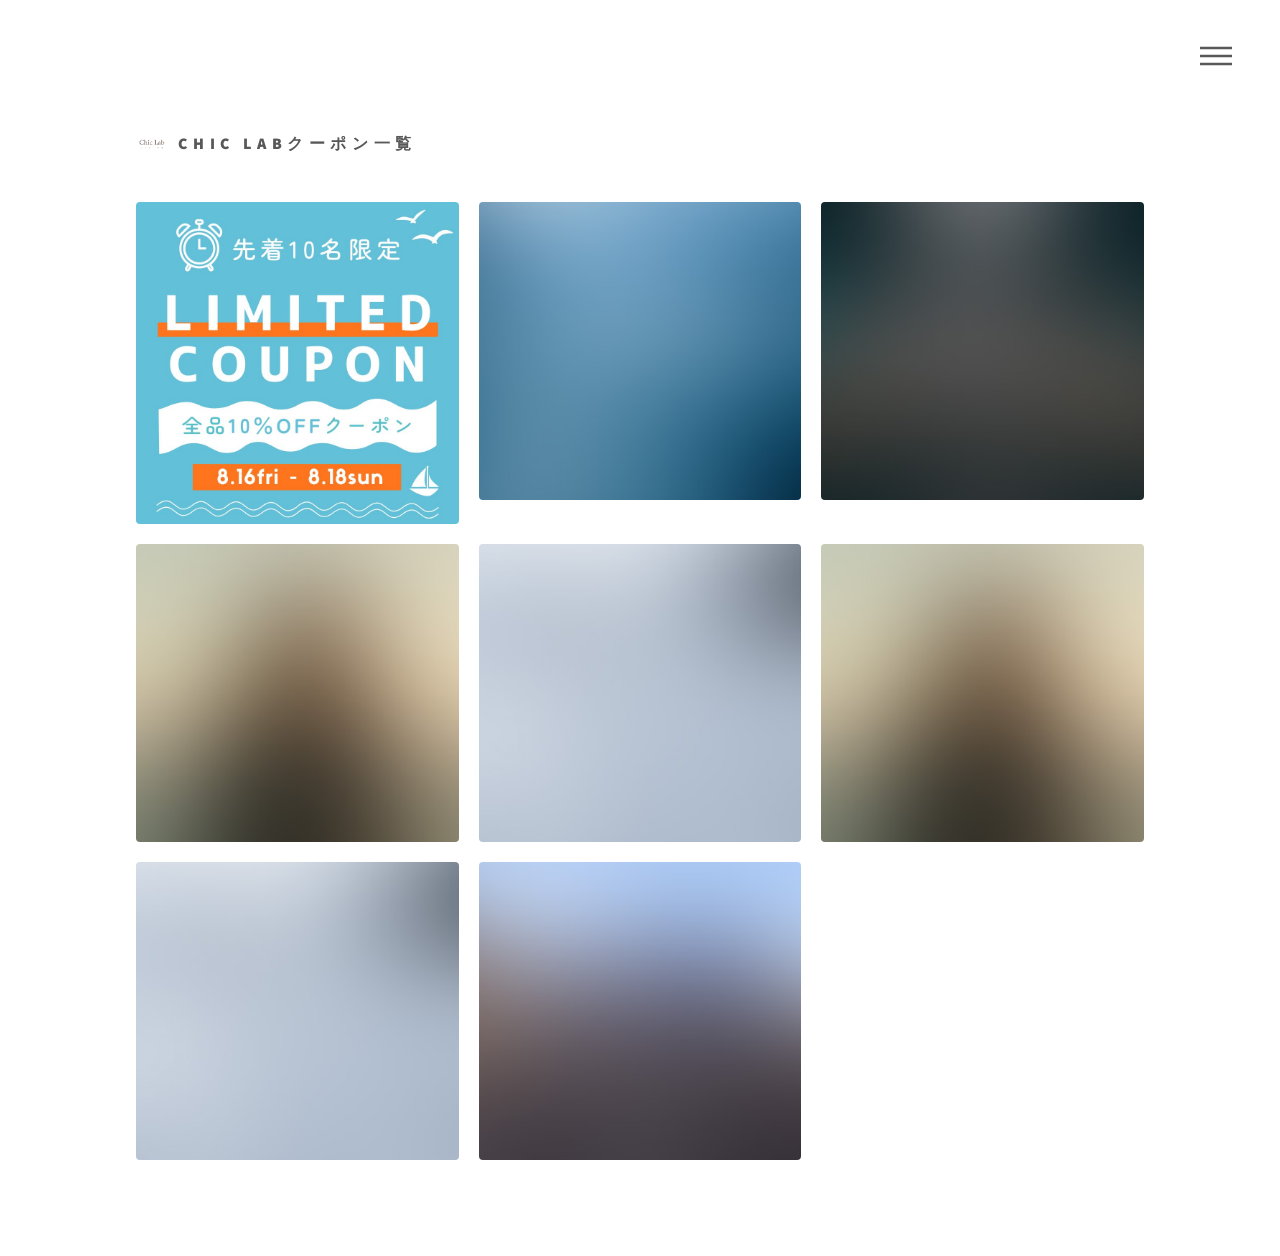
<file: index.html>
<html>
	<head>
		<title>Chic Lab Coupon</title>
		<meta charset="utf-8" />
		<meta name="viewport" content="width=device-width, initial-scale=1, user-scalable=no" />
		<link rel="stylesheet" href="assets/css/main.css" />
		<link rel="stylesheet" href="assets/css/footer.css" />
		<noscript><link rel="stylesheet" href="assets/css/noscript.css" /></noscript>
	</head>
	<body class="is-preload">
		<!-- Wrapper -->
			<div id="wrapper">

				<!-- Header -->
					<header id="header">
						<div class="inner">

							<!-- Logo -->
								<a href="index.html" class="logo">
									<span class="symbol"><img src="images/logo.svg" alt="" /></span><span class="title">Chic Labクーポン一覧</span>
								</a>

							<!-- Nav -->
								<nav>
									<ul>
										<li><a href="#menu">Menu</a></li>
									</ul>
								</nav>

						</div>
					</header>

				<!-- Menu -->
					<nav id="menu">
						<h2>Menu</h2>
						<ul>
							<li><a href="https://www.rakuten.co.jp/chiclab/">ホーム</a></li>
							<li><a href="https://www.rakuten.ne.jp/gold/chiclab/goldpage.html">特集ページ</a></li>
							<li><a href="https://www.rakuten.co.jp/chiclab/contents/solnode/">職人手作り本革パンプス</a></li>
							<li><a href="https://www.rakuten.co.jp/chiclab/contents/nailtips/">ネイルチップ特集</a></li>
							<li><a href="https://www.rakuten.co.jp/chiclab/contents/summer2024/">サマーアイテム特集</a></li>
						</ul>
					</nav>


				<!-- Main -->
<div id="main">
    <div class="inner">
        <section class="tiles">
            <!-- 第一排 -->
            <article class="style1">
                <span class="image">
                    <a href="https://test.com" target="_blank">
                        <img src="images/pic01.jpg" alt="" style="transform: scale(1.2);" />
                    </a>
                </span>
            </article>
            <article class="style1">
                <span class="image">
                    <a href="https://test.com" target="_blank">
                        <img src="images/pic02.jpg" alt="" style="transform: scale(1.2);" />
                    </a>
                </span>
            </article>
            <article class="style1">
                <span class="image">
                    <a href="https://test.com" target="_blank">
                        <img src="images/pic03.jpg" alt="" style="transform: scale(1.2);" />
                    </a>
                </span>
            </article>
            <!-- 第二排 -->
            <article class="style1">
                <span class="image">
                    <a href="https://test.com" target="_blank">
                        <img src="images/pic04.jpg" alt="" style="transform: scale(1.2);" />
                    </a>
                </span>
            </article>
            <article class="style1">
                <span class="image">
                    <a href="https://test.com" target="_blank">
                        <img src="images/pic05.jpg" alt="" style="transform: scale(1.2);" />
                    </a>
                </span>
            </article>
                       <!-- 第三排 -->
            <article class="style1">
                <span class="image">
                    <a href="https://test.com" target="_blank">
                        <img src="images/pic04.jpg" alt="" style="transform: scale(1.2);" />
                    </a>
                </span>
            </article>
            <article class="style1">
                <span class="image">
                    <a href="https://test.com" target="_blank">
                        <img src="images/pic05.jpg" alt="" style="transform: scale(1.2);" />
                    </a>
                </span>
            </article>
            <article class="style1">
                <span class="image">
                    <a href="https://test.com" target="_blank">
                        <img src="images/pic06.jpg" alt="" style="transform: scale(1.2);" />
                    </a>
                </span>
            </article>
        </section>
    </div>
</div>


		<!-- Scripts -->
			<script src="assets/js/jquery.min.js"></script>
			<script src="assets/js/browser.min.js"></script>
			<script src="assets/js/breakpoints.min.js"></script>
			<script src="assets/js/util.js"></script>
			<script src="assets/js/main.js"></script>
			
			

	</body>
</html>
</file>
<file: assets/css/footer.css>
.mob{
    display: none;
}
footer {
    background: #faf6f3;
    padding-top: 100px;
    min-width: 980px;
}

.shopping_guide {
    width: 100%;
    max-width: 1000px;
    margin: 0 auto 0px;


}

.shopping_guide h2.title_center::before {
    height: 0;
}

.shopping_guide .group {
    display: -webkit-flex;
    display: flex;
    -webkit-justify-content: space-between;
    justify-content: space-between;
    -webkit-flex-wrap: wrap;
    flex-wrap: wrap;

}

.shopping_guide .group .item {
    width: 30%;
    margin-right: 5%;
    margin-top: 45px;
}

.shopping_guide .group .item:nth-of-type(1),
.shopping_guide .group .item:nth-of-type(2),
.shopping_guide .group .item:nth-of-type(3) {
    margin-top: 0;
}

.shopping_guide .group .item:nth-of-type(3n+3) {
    margin-right: 0;
}

.shopping_guide .item .subtitle {
    background: #6e5c50;
    line-height: 40px;
    padding: 0 10px;
    font-size: 15px;
    color: #fff;
}

.shopping_guide .content {
    padding: 10px;
    font-size: 12px;
    line-height: 18px;
}

.shopping_guide .content p {
    margin-bottom: 4px;
}

.shopping_guide .content .tip {
    /* background: */
}

.shopping_guide .content a {
    display: inline-block;
    border: 1px solid #333;
    line-height: 30px;
    text-align: center;
    padding: 0 15px;
    /* margin-bottom: 6px; */
}

.shopping_guide .content .keynote {
    background: #6e5c50;
    color: #fff;
    border-radius: 4px;
    padding: 8px;
}

.shopping_guide .cards {
    display: flex;
    flex-wrap: wrap;
    margin-bottom: 10px;
}

.shopping_guide .cards img {
    width: 52px;
    margin-right: 8px;
}

.shopping_guide .cards img:last-of-type {
    margin-right: 0;
}

.shopping_guide ul {
    padding-left: 12px;
    margin-bottom: 10px;
}

.shopping_guide ul li {
    list-style: square;
}

footer .bottom,
.mob_footer .bottom {
    margin-top: 80px;
    background: #6e5c50;
    color: #fff;
    text-align: center;
    padding: 20px 0 10px;
    font-size: 12px;
}

footer .links a,
.mob_footer .links a {
    display: inline-block;
    margin: 0 10px 10px;
}

footer .links img,
.mob_footer .links img {
    height: 18px;
}

footer .content p.mail,
.mob_footer .content p.mail {
    background: url(https://www.rakuten.ne.jp/gold/chiclab/img/email.png) left center no-repeat;
    background-size: 18px;
    padding-left: 30px;
    margin-bottom: 8px;
}

footer .content p.mobile,
.mob_footer .content p.mobile {
    background: url(https://www.rakuten.ne.jp/gold/chiclab/img/phone.png) left center no-repeat;
    background-size: 18px;
    padding-left: 30px;
    margin-bottom: 8px;
}

footer .content p.time,
.mob_footer .content p.time {
    background: url(https://www.rakuten.ne.jp/gold/chiclab/img/clock.png) left center no-repeat;
    background-size: 18px;
    padding-left: 30px;
    margin-bottom: 8px;
}

footer .content p.tip,
.mob_footer .content p.time {
    background: url(https://www.rakuten.ne.jp/gold/chiclab/img/tip.png) left top no-repeat;
    background-size: 18px;
    padding-left: 30px;
}

table.calbase_rakuten {
    background-color: #FFFFFF;

    width: 100%;
    border-collapse: collapse;
    padding: 0px 0px 10px 0px;
}

table.calbase_rakuten * {
    font-size: 98%;
    color: #000000;
    border-collapse: collapse;
    padding: 0px;
    margin: 0px;
}

table.calbase_rakuten th {
    text-align: center;
}

th.caltitle_rakuten {


    font-size: 85%;





    padding: 10px 0px 0px 0px;
}

table.calframe_rakuten {
    border-collapse: collapse;
    margin: 0;
    table-layout: fixed;
    width: 100%;
}

table.calframe_rakuten th {
    text-align: center;
    padding: 0px 0px 3px 0px;
}

table.calframe_rakuten td {
    border: 1px solid #FFFFFF;
    background-color: #FFFFFF;
    width: 19px;
    height: 17px;
    text-align: center;
}

tr.weektitle_rakuten td {
    background-color: #EEEEEE;
}

td.event1day_rakuten {
    background-color: #FFC6C6 !important;
}

font.event1day_rakuten {
    color: #FFC6C6;
}

td.event2day_rakuten {
    background-color: #B5DAFF !important;
}

font.event2day_rakuten {
    color: #B5DAFF;
}

td.event3day_rakuten {
    background-color: #FEDE93 !important;
}

font.event3day_rakuten {
    color: #FEDE93;
}

table.event_rakuten {
    text-align: left;
    word-break: break-all;
    margin: 7px 10px 7px 10px;
    border-collapse: collapse;
    line-height: 120%;
    table-layout: fixed;
    width: 141px;
}

table.event_rakuten td {
    padding: 0px 0px 0px 0px;
}

table.text_rakuten {
    text-align: left;
    word-break: break-all;
    margin: 0px 10px 10px 10px;
    border-collapse: collapse;
    line-height: 120%;
    table-layout: fixed;
    width: 141px;
}


@media (max-width: 768px) {
    footer {
        padding-top: 50px;
        display: none;
    }

    .mob_footer {
        background: #faf6f3;
        padding-top: 60px;
        display: block;
    }

    .mob_footer .shopping_guide .group {
        display: block;
    }

    .mob_footer .shopping_guide .group .item {
        width: 100%;
        margin-bottom: 22px;
        margin-top: 0;
    }

    .mob_footer .bottom {
        margin-top: 0;
    }

    .mob_footer .other_links .inner {
        display: flex;
        flex-wrap: wrap;
        margin: 15px 0 20px;
    }

    .mob_footer .other_links a {
        width: 50%;
        padding-left: 30px;
        position: relative;
        z-index: 2;
        line-height: 24px;
        margin-bottom: 6px;
    }

    .mob_footer .other_links a::after {
        content: "";
        width: 24px;
        height: 24px;
        border-radius: 50%;
        position: absolute;
        top: 0;
        left: 0;
        z-index: 1;
    }

    .mob_footer .other_links a:nth-of-type(1)::after {
        background: url(../img/icon6.png) #6e5c50 4px center no-repeat;
        background-size: 16px auto;
    }

    .mob_footer .other_links a:nth-of-type(2)::after {
        background: url(../img/icon7.png) #6e5c50 4px center no-repeat;
        background-size: 16px auto;
    }

    .mob_footer .other_links a:nth-of-type(3)::after {
        background: url(../img/icon8.png) #6e5c50 4px center no-repeat;
        background-size: 16px auto;
    }

    .mob_footer .other_links a:nth-of-type(4)::after {
        background: url(../img/icon9.png) #6e5c50 4px center no-repeat;
        background-size: 16px auto;
    }
}
</file>
<file: assets/css/noscript.css>
/*
	Phantom by HTML5 UP
	html5up.net | @ajlkn
	Free for personal and commercial use under the CCA 3.0 license (html5up.net/license)
*/

/* Tiles */

	body.is-preload .tiles article {
		-moz-transform: none;
		-webkit-transform: none;
		-ms-transform: none;
		transform: none;
		opacity: 1;
	}
</file>
<file: assets/css/main.css>
@import url(fontawesome-all.min.css);
@import url("https://fonts.googleapis.com/css?family=Source+Sans+Pro:300,700,900");

/*
	Phantom by HTML5 UP
	html5up.net | @ajlkn
	Free for personal and commercial use under the CCA 3.0 license (html5up.net/license)
*/

html, body, div, span, applet, object,
iframe, h1, h2, h3, h4, h5, h6, p, blockquote,
pre, a, abbr, acronym, address, big, cite,
code, del, dfn, em, img, ins, kbd, q, s, samp,
small, strike, strong, sub, sup, tt, var, b,
u, i, center, dl, dt, dd, ol, ul, li, fieldset,
form, label, legend, table, caption, tbody,
tfoot, thead, tr, th, td, article, aside,
canvas, details, embed, figure, figcaption,
footer, header, hgroup, menu, nav, output, ruby,
section, summary, time, mark, audio, video {
	margin: 0;
	padding: 0;
	border: 0;
	font-size: 100%;
	font: inherit;
	vertical-align: baseline;}

article, aside, details, figcaption, figure,
footer, header, hgroup, menu, nav, section {
	display: block;}

body {
	line-height: 1;
}

ol, ul {
	list-style: none;
}

blockquote, q {
	quotes: none;
}

	blockquote:before, blockquote:after, q:before, q:after {
		content: '';
		content: none;
	}

table {
	border-collapse: collapse;
	border-spacing: 0;
}

body {
	-webkit-text-size-adjust: none;
}

mark {
	background-color: transparent;
	color: inherit;
}

input::-moz-focus-inner {
	border: 0;
	padding: 0;
}

input, select, textarea {
	-moz-appearance: none;
	-webkit-appearance: none;
	-ms-appearance: none;
	appearance: none;
}

/* Basic */

	@-ms-viewport {
		width: device-width;
	}

	body {
		-ms-overflow-style: scrollbar;
	}

	@media screen and (max-width: 480px) {

		html, body {
			min-width: 320px;
		}

	}

	html {
		box-sizing: border-box;
	}

	*, *:before, *:after {
		box-sizing: inherit;
	}

	body {
		background: #ffffff;
	}

		body.is-preload *, body.is-preload *:before, body.is-preload *:after {
			-moz-animation: none !important;
			-webkit-animation: none !important;
			-ms-animation: none !important;
			animation: none !important;
			-moz-transition: none !important;
			-webkit-transition: none !important;
			-ms-transition: none !important;
			transition: none !important;
		}

/* Type */

	body, input, select, textarea {
		color: #585858;
		font-family: "Source Sans Pro", Helvetica, sans-serif;
		font-size: 16pt;
		font-weight: 300;
		line-height: 1.75;
	}

		@media screen and (max-width: 1680px) {

			body, input, select, textarea {
				font-size: 14pt;
			}

		}

		@media screen and (max-width: 1280px) {

			body, input, select, textarea {
				font-size: 12pt;
			}

		}

	a {
		-moz-transition: border-bottom-color 0.2s ease, color 0.2s ease;
		-webkit-transition: border-bottom-color 0.2s ease, color 0.2s ease;
		-ms-transition: border-bottom-color 0.2s ease, color 0.2s ease;
		transition: border-bottom-color 0.2s ease, color 0.2s ease;
		text-decoration: none;
		color: #585858;
		border-bottom: dotted 1px rgba(88, 88, 88, 0.5);
	}

		a:hover {
			border-bottom-color: transparent;
			color: #f2849e !important;
		}

	strong, b {
		font-weight: 900;
	}

	em, i {
		font-style: italic;
	}

	p {
		margin: 0 0 2em 0;
	}

	h1 {
		font-size: 2.75em;
		font-weight: 700;
		line-height: 1.3;
		margin: 0 0 1em 0;
		letter-spacing: -0.035em;
	}

		h1 a {
			color: inherit;
		}

		@media screen and (max-width: 736px) {

			h1 {
				font-size: 2em;
				margin: 0 0 1em 0;
			}

		}

		@media screen and (max-width: 360px) {

			h1 {
				font-size: 1.75em;
			}

		}

	h2, h3, h4, h5, h6 {
		font-weight: 900;
		line-height: 1.5;
		margin: 0 0 2em 0;
		text-transform: uppercase;
		letter-spacing: 0.35em;
	}

		h2 a, h3 a, h4 a, h5 a, h6 a {
			color: inherit;
		}

	h2 {
		font-size: 1.1em;
	}

	h3 {
		font-size: 1em;
	}

	h4 {
		font-size: 0.8em;
	}

	h5 {
		font-size: 0.8em;
	}

	h6 {
		font-size: 0.8em;
	}

	@media screen and (max-width: 980px) {

		h1 br, h2 br, h3 br, h4 br, h5 br, h6 br {
			display: none;
		}

	}

	@media screen and (max-width: 736px) {

		h2 {
			font-size: 1em;
		}

		h3 {
			font-size: 0.8em;
		}

	}

	sub {
		font-size: 0.8em;
		position: relative;
		top: 0.5em;
	}

	sup {
		font-size: 0.8em;
		position: relative;
		top: -0.5em;
	}

	blockquote {
		border-left: solid 4px #c9c9c9;
		font-style: italic;
		margin: 0 0 2em 0;
		padding: 0.5em 0 0.5em 2em;
	}

	code {
		background: rgba(144, 144, 144, 0.075);
		border-radius: 4px;
		border: solid 1px #c9c9c9;
		font-family: "Courier New", monospace;
		font-size: 0.9em;
		margin: 0 0.25em;
		padding: 0.25em 0.65em;
	}

	pre {
		-webkit-overflow-scrolling: touch;
		font-family: "Courier New", monospace;
		font-size: 0.9em;
		margin: 0 0 2em 0;
	}

		pre code {
			display: block;
			line-height: 1.75;
			padding: 1em 1.5em;
			overflow-x: auto;
		}

	hr {
		border: 0;
		border-bottom: solid 1px #c9c9c9;
		margin: 2em 0;
	}

		hr.major {
			margin: 3em 0;
		}

	.align-left {
		text-align: left;
	}

	.align-center {
		text-align: center;
	}

	.align-right {
		text-align: right;
	}

/* Row */

	.row {
		display: flex;
		flex-wrap: wrap;
		box-sizing: border-box;
		align-items: stretch;
	}

		.row > * {
			box-sizing: border-box;
		}

		.row.gtr-uniform > * > :last-child {
			margin-bottom: 0;
		}

		.row.aln-left {
			justify-content: flex-start;
		}

		.row.aln-center {
			justify-content: center;
		}

		.row.aln-right {
			justify-content: flex-end;
		}

		.row.aln-top {
			align-items: flex-start;
		}

		.row.aln-middle {
			align-items: center;
		}

		.row.aln-bottom {
			align-items: flex-end;
		}

		.row > .imp {
			order: -1;
		}

		.row > .col-1 {
			width: 8.33333%;
		}

		.row > .off-1 {
			margin-left: 8.33333%;
		}

		.row > .col-2 {
			width: 16.66667%;
		}

		.row > .off-2 {
			margin-left: 16.66667%;
		}

		.row > .col-3 {
			width: 25%;
		}

		.row > .off-3 {
			margin-left: 25%;
		}

		.row > .col-4 {
			width: 33.33333%;
		}

		.row > .off-4 {
			margin-left: 33.33333%;
		}

		.row > .col-5 {
			width: 41.66667%;
		}

		.row > .off-5 {
			margin-left: 41.66667%;
		}

		.row > .col-6 {
			width: 50%;
		}

		.row > .off-6 {
			margin-left: 50%;
		}

		.row > .col-7 {
			width: 58.33333%;
		}

		.row > .off-7 {
			margin-left: 58.33333%;
		}

		.row > .col-8 {
			width: 66.66667%;
		}

		.row > .off-8 {
			margin-left: 66.66667%;
		}

		.row > .col-9 {
			width: 75%;
		}

		.row > .off-9 {
			margin-left: 75%;
		}

		.row > .col-10 {
			width: 83.33333%;
		}

		.row > .off-10 {
			margin-left: 83.33333%;
		}

		.row > .col-11 {
			width: 91.66667%;
		}

		.row > .off-11 {
			margin-left: 91.66667%;
		}

		.row > .col-12 {
			width: 100%;
		}

		.row > .off-12 {
			margin-left: 100%;
		}

		.row.gtr-0 {
			margin-top: 0;
			margin-left: 0em;
		}

			.row.gtr-0 > * {
				padding: 0 0 0 0em;
			}

			.row.gtr-0.gtr-uniform {
				margin-top: 0em;
			}

				.row.gtr-0.gtr-uniform > * {
					padding-top: 0em;
				}

		.row.gtr-25 {
			margin-top: 0;
			margin-left: -0.5em;
		}

			.row.gtr-25 > * {
				padding: 0 0 0 0.5em;
			}

			.row.gtr-25.gtr-uniform {
				margin-top: -0.5em;
			}

				.row.gtr-25.gtr-uniform > * {
					padding-top: 0.5em;
				}

		.row.gtr-50 {
			margin-top: 0;
			margin-left: -1em;
		}

			.row.gtr-50 > * {
				padding: 0 0 0 1em;
			}

			.row.gtr-50.gtr-uniform {
				margin-top: -1em;
			}

				.row.gtr-50.gtr-uniform > * {
					padding-top: 1em;
				}

		.row {
			margin-top: 0;
			margin-left: -2em;
		}

			.row > * {
				padding: 0 0 0 2em;
			}

			.row.gtr-uniform {
				margin-top: -2em;
			}

				.row.gtr-uniform > * {
					padding-top: 2em;
				}

		.row.gtr-150 {
			margin-top: 0;
			margin-left: -3em;
		}

			.row.gtr-150 > * {
				padding: 0 0 0 3em;
			}

			.row.gtr-150.gtr-uniform {
				margin-top: -3em;
			}

				.row.gtr-150.gtr-uniform > * {
					padding-top: 3em;
				}

		.row.gtr-200 {
			margin-top: 0;
			margin-left: -4em;
		}

			.row.gtr-200 > * {
				padding: 0 0 0 4em;
			}

			.row.gtr-200.gtr-uniform {
				margin-top: -4em;
			}

				.row.gtr-200.gtr-uniform > * {
					padding-top: 4em;
				}

		@media screen and (max-width: 1680px) {

			.row {
				display: flex;
				flex-wrap: wrap;
				box-sizing: border-box;
				align-items: stretch;
			}

				.row > * {
					box-sizing: border-box;
				}

				.row.gtr-uniform > * > :last-child {
					margin-bottom: 0;
				}

				.row.aln-left {
					justify-content: flex-start;
				}

				.row.aln-center {
					justify-content: center;
				}

				.row.aln-right {
					justify-content: flex-end;
				}

				.row.aln-top {
					align-items: flex-start;
				}

				.row.aln-middle {
					align-items: center;
				}

				.row.aln-bottom {
					align-items: flex-end;
				}

				.row > .imp-xlarge {
					order: -1;
				}

				.row > .col-1-xlarge {
					width: 8.33333%;
				}

				.row > .off-1-xlarge {
					margin-left: 8.33333%;
				}

				.row > .col-2-xlarge {
					width: 16.66667%;
				}

				.row > .off-2-xlarge {
					margin-left: 16.66667%;
				}

				.row > .col-3-xlarge {
					width: 25%;
				}

				.row > .off-3-xlarge {
					margin-left: 25%;
				}

				.row > .col-4-xlarge {
					width: 33.33333%;
				}

				.row > .off-4-xlarge {
					margin-left: 33.33333%;
				}

				.row > .col-5-xlarge {
					width: 41.66667%;
				}

				.row > .off-5-xlarge {
					margin-left: 41.66667%;
				}

				.row > .col-6-xlarge {
					width: 50%;
				}

				.row > .off-6-xlarge {
					margin-left: 50%;
				}

				.row > .col-7-xlarge {
					width: 58.33333%;
				}

				.row > .off-7-xlarge {
					margin-left: 58.33333%;
				}

				.row > .col-8-xlarge {
					width: 66.66667%;
				}

				.row > .off-8-xlarge {
					margin-left: 66.66667%;
				}

				.row > .col-9-xlarge {
					width: 75%;
				}

				.row > .off-9-xlarge {
					margin-left: 75%;
				}

				.row > .col-10-xlarge {
					width: 83.33333%;
				}

				.row > .off-10-xlarge {
					margin-left: 83.33333%;
				}

				.row > .col-11-xlarge {
					width: 91.66667%;
				}

				.row > .off-11-xlarge {
					margin-left: 91.66667%;
				}

				.row > .col-12-xlarge {
					width: 100%;
				}

				.row > .off-12-xlarge {
					margin-left: 100%;
				}

				.row.gtr-0 {
					margin-top: 0;
					margin-left: 0em;
				}

					.row.gtr-0 > * {
						padding: 0 0 0 0em;
					}

					.row.gtr-0.gtr-uniform {
						margin-top: 0em;
					}

						.row.gtr-0.gtr-uniform > * {
							padding-top: 0em;
						}

				.row.gtr-25 {
					margin-top: 0;
					margin-left: -0.5em;
				}

					.row.gtr-25 > * {
						padding: 0 0 0 0.5em;
					}

					.row.gtr-25.gtr-uniform {
						margin-top: -0.5em;
					}

						.row.gtr-25.gtr-uniform > * {
							padding-top: 0.5em;
						}

				.row.gtr-50 {
					margin-top: 0;
					margin-left: -1em;
				}

					.row.gtr-50 > * {
						padding: 0 0 0 1em;
					}

					.row.gtr-50.gtr-uniform {
						margin-top: -1em;
					}

						.row.gtr-50.gtr-uniform > * {
							padding-top: 1em;
						}

				.row {
					margin-top: 0;
					margin-left: -2em;
				}

					.row > * {
						padding: 0 0 0 2em;
					}

					.row.gtr-uniform {
						margin-top: -2em;
					}

						.row.gtr-uniform > * {
							padding-top: 2em;
						}

				.row.gtr-150 {
					margin-top: 0;
					margin-left: -3em;
				}

					.row.gtr-150 > * {
						padding: 0 0 0 3em;
					}

					.row.gtr-150.gtr-uniform {
						margin-top: -3em;
					}

						.row.gtr-150.gtr-uniform > * {
							padding-top: 3em;
						}

				.row.gtr-200 {
					margin-top: 0;
					margin-left: -4em;
				}

					.row.gtr-200 > * {
						padding: 0 0 0 4em;
					}

					.row.gtr-200.gtr-uniform {
						margin-top: -4em;
					}

						.row.gtr-200.gtr-uniform > * {
							padding-top: 4em;
						}

		}

		@media screen and (max-width: 1280px) {

			.row {
				display: flex;
				flex-wrap: wrap;
				box-sizing: border-box;
				align-items: stretch;
			}

				.row > * {
					box-sizing: border-box;
				}

				.row.gtr-uniform > * > :last-child {
					margin-bottom: 0;
				}

				.row.aln-left {
					justify-content: flex-start;
				}

				.row.aln-center {
					justify-content: center;
				}

				.row.aln-right {
					justify-content: flex-end;
				}

				.row.aln-top {
					align-items: flex-start;
				}

				.row.aln-middle {
					align-items: center;
				}

				.row.aln-bottom {
					align-items: flex-end;
				}

				.row > .imp-large {
					order: -1;
				}

				.row > .col-1-large {
					width: 8.33333%;
				}

				.row > .off-1-large {
					margin-left: 8.33333%;
				}

				.row > .col-2-large {
					width: 16.66667%;
				}

				.row > .off-2-large {
					margin-left: 16.66667%;
				}

				.row > .col-3-large {
					width: 25%;
				}

				.row > .off-3-large {
					margin-left: 25%;
				}

				.row > .col-4-large {
					width: 33.33333%;
				}

				.row > .off-4-large {
					margin-left: 33.33333%;
				}

				.row > .col-5-large {
					width: 41.66667%;
				}

				.row > .off-5-large {
					margin-left: 41.66667%;
				}

				.row > .col-6-large {
					width: 50%;
				}

				.row > .off-6-large {
					margin-left: 50%;
				}

				.row > .col-7-large {
					width: 58.33333%;
				}

				.row > .off-7-large {
					margin-left: 58.33333%;
				}

				.row > .col-8-large {
					width: 66.66667%;
				}

				.row > .off-8-large {
					margin-left: 66.66667%;
				}

				.row > .col-9-large {
					width: 75%;
				}

				.row > .off-9-large {
					margin-left: 75%;
				}

				.row > .col-10-large {
					width: 83.33333%;
				}

				.row > .off-10-large {
					margin-left: 83.33333%;
				}

				.row > .col-11-large {
					width: 91.66667%;
				}

				.row > .off-11-large {
					margin-left: 91.66667%;
				}

				.row > .col-12-large {
					width: 100%;
				}

				.row > .off-12-large {
					margin-left: 100%;
				}

				.row.gtr-0 {
					margin-top: 0;
					margin-left: 0em;
				}

					.row.gtr-0 > * {
						padding: 0 0 0 0em;
					}

					.row.gtr-0.gtr-uniform {
						margin-top: 0em;
					}

						.row.gtr-0.gtr-uniform > * {
							padding-top: 0em;
						}

				.row.gtr-25 {
					margin-top: 0;
					margin-left: -0.5em;
				}

					.row.gtr-25 > * {
						padding: 0 0 0 0.5em;
					}

					.row.gtr-25.gtr-uniform {
						margin-top: -0.5em;
					}

						.row.gtr-25.gtr-uniform > * {
							padding-top: 0.5em;
						}

				.row.gtr-50 {
					margin-top: 0;
					margin-left: -1em;
				}

					.row.gtr-50 > * {
						padding: 0 0 0 1em;
					}

					.row.gtr-50.gtr-uniform {
						margin-top: -1em;
					}

						.row.gtr-50.gtr-uniform > * {
							padding-top: 1em;
						}

				.row {
					margin-top: 0;
					margin-left: -2em;
				}

					.row > * {
						padding: 0 0 0 2em;
					}

					.row.gtr-uniform {
						margin-top: -2em;
					}

						.row.gtr-uniform > * {
							padding-top: 2em;
						}

				.row.gtr-150 {
					margin-top: 0;
					margin-left: -3em;
				}

					.row.gtr-150 > * {
						padding: 0 0 0 3em;
					}

					.row.gtr-150.gtr-uniform {
						margin-top: -3em;
					}

						.row.gtr-150.gtr-uniform > * {
							padding-top: 3em;
						}

				.row.gtr-200 {
					margin-top: 0;
					margin-left: -4em;
				}

					.row.gtr-200 > * {
						padding: 0 0 0 4em;
					}

					.row.gtr-200.gtr-uniform {
						margin-top: -4em;
					}

						.row.gtr-200.gtr-uniform > * {
							padding-top: 4em;
						}

		}

		@media screen and (max-width: 980px) {

			.row {
				display: flex;
				flex-wrap: wrap;
				box-sizing: border-box;
				align-items: stretch;
			}

				.row > * {
					box-sizing: border-box;
				}

				.row.gtr-uniform > * > :last-child {
					margin-bottom: 0;
				}

				.row.aln-left {
					justify-content: flex-start;
				}

				.row.aln-center {
					justify-content: center;
				}

				.row.aln-right {
					justify-content: flex-end;
				}

				.row.aln-top {
					align-items: flex-start;
				}

				.row.aln-middle {
					align-items: center;
				}

				.row.aln-bottom {
					align-items: flex-end;
				}

				.row > .imp-medium {
					order: -1;
				}

				.row > .col-1-medium {
					width: 8.33333%;
				}

				.row > .off-1-medium {
					margin-left: 8.33333%;
				}

				.row > .col-2-medium {
					width: 16.66667%;
				}

				.row > .off-2-medium {
					margin-left: 16.66667%;
				}

				.row > .col-3-medium {
					width: 25%;
				}

				.row > .off-3-medium {
					margin-left: 25%;
				}

				.row > .col-4-medium {
					width: 33.33333%;
				}

				.row > .off-4-medium {
					margin-left: 33.33333%;
				}

				.row > .col-5-medium {
					width: 41.66667%;
				}

				.row > .off-5-medium {
					margin-left: 41.66667%;
				}

				.row > .col-6-medium {
					width: 50%;
				}

				.row > .off-6-medium {
					margin-left: 50%;
				}

				.row > .col-7-medium {
					width: 58.33333%;
				}

				.row > .off-7-medium {
					margin-left: 58.33333%;
				}

				.row > .col-8-medium {
					width: 66.66667%;
				}

				.row > .off-8-medium {
					margin-left: 66.66667%;
				}

				.row > .col-9-medium {
					width: 75%;
				}

				.row > .off-9-medium {
					margin-left: 75%;
				}

				.row > .col-10-medium {
					width: 83.33333%;
				}

				.row > .off-10-medium {
					margin-left: 83.33333%;
				}

				.row > .col-11-medium {
					width: 91.66667%;
				}

				.row > .off-11-medium {
					margin-left: 91.66667%;
				}

				.row > .col-12-medium {
					width: 100%;
				}

				.row > .off-12-medium {
					margin-left: 100%;
				}

				.row.gtr-0 {
					margin-top: 0;
					margin-left: 0em;
				}

					.row.gtr-0 > * {
						padding: 0 0 0 0em;
					}

					.row.gtr-0.gtr-uniform {
						margin-top: 0em;
					}

						.row.gtr-0.gtr-uniform > * {
							padding-top: 0em;
						}

				.row.gtr-25 {
					margin-top: 0;
					margin-left: -0.375em;
				}

					.row.gtr-25 > * {
						padding: 0 0 0 0.375em;
					}

					.row.gtr-25.gtr-uniform {
						margin-top: -0.375em;
					}

						.row.gtr-25.gtr-uniform > * {
							padding-top: 0.375em;
						}

				.row.gtr-50 {
					margin-top: 0;
					margin-left: -0.75em;
				}

					.row.gtr-50 > * {
						padding: 0 0 0 0.75em;
					}

					.row.gtr-50.gtr-uniform {
						margin-top: -0.75em;
					}

						.row.gtr-50.gtr-uniform > * {
							padding-top: 0.75em;
						}

				.row {
					margin-top: 0;
					margin-left: -1.5em;
				}

					.row > * {
						padding: 0 0 0 1.5em;
					}

					.row.gtr-uniform {
						margin-top: -1.5em;
					}

						.row.gtr-uniform > * {
							padding-top: 1.5em;
						}

				.row.gtr-150 {
					margin-top: 0;
					margin-left: -2.25em;
				}

					.row.gtr-150 > * {
						padding: 0 0 0 2.25em;
					}

					.row.gtr-150.gtr-uniform {
						margin-top: -2.25em;
					}

						.row.gtr-150.gtr-uniform > * {
							padding-top: 2.25em;
						}

				.row.gtr-200 {
					margin-top: 0;
					margin-left: -3em;
				}

					.row.gtr-200 > * {
						padding: 0 0 0 3em;
					}

					.row.gtr-200.gtr-uniform {
						margin-top: -3em;
					}

						.row.gtr-200.gtr-uniform > * {
							padding-top: 3em;
						}

		}

		@media screen and (max-width: 736px) {

			.row {
				display: flex;
				flex-wrap: wrap;
				box-sizing: border-box;
				align-items: stretch;
			}

				.row > * {
					box-sizing: border-box;
				}

				.row.gtr-uniform > * > :last-child {
					margin-bottom: 0;
				}

				.row.aln-left {
					justify-content: flex-start;
				}

				.row.aln-center {
					justify-content: center;
				}

				.row.aln-right {
					justify-content: flex-end;
				}

				.row.aln-top {
					align-items: flex-start;
				}

				.row.aln-middle {
					align-items: center;
				}

				.row.aln-bottom {
					align-items: flex-end;
				}

				.row > .imp-small {
					order: -1;
				}

				.row > .col-1-small {
					width: 8.33333%;
				}

				.row > .off-1-small {
					margin-left: 8.33333%;
				}

				.row > .col-2-small {
					width: 16.66667%;
				}

				.row > .off-2-small {
					margin-left: 16.66667%;
				}

				.row > .col-3-small {
					width: 25%;
				}

				.row > .off-3-small {
					margin-left: 25%;
				}

				.row > .col-4-small {
					width: 33.33333%;
				}

				.row > .off-4-small {
					margin-left: 33.33333%;
				}

				.row > .col-5-small {
					width: 41.66667%;
				}

				.row > .off-5-small {
					margin-left: 41.66667%;
				}

				.row > .col-6-small {
					width: 50%;
				}

				.row > .off-6-small {
					margin-left: 50%;
				}

				.row > .col-7-small {
					width: 58.33333%;
				}

				.row > .off-7-small {
					margin-left: 58.33333%;
				}

				.row > .col-8-small {
					width: 66.66667%;
				}

				.row > .off-8-small {
					margin-left: 66.66667%;
				}

				.row > .col-9-small {
					width: 75%;
				}

				.row > .off-9-small {
					margin-left: 75%;
				}

				.row > .col-10-small {
					width: 83.33333%;
				}

				.row > .off-10-small {
					margin-left: 83.33333%;
				}

				.row > .col-11-small {
					width: 91.66667%;
				}

				.row > .off-11-small {
					margin-left: 91.66667%;
				}

				.row > .col-12-small {
					width: 100%;
				}

				.row > .off-12-small {
					margin-left: 100%;
				}

				.row.gtr-0 {
					margin-top: 0;
					margin-left: 0em;
				}

					.row.gtr-0 > * {
						padding: 0 0 0 0em;
					}

					.row.gtr-0.gtr-uniform {
						margin-top: 0em;
					}

						.row.gtr-0.gtr-uniform > * {
							padding-top: 0em;
						}

				.row.gtr-25 {
					margin-top: 0;
					margin-left: -0.25em;
				}

					.row.gtr-25 > * {
						padding: 0 0 0 0.25em;
					}

					.row.gtr-25.gtr-uniform {
						margin-top: -0.25em;
					}

						.row.gtr-25.gtr-uniform > * {
							padding-top: 0.25em;
						}

				.row.gtr-50 {
					margin-top: 0;
					margin-left: -0.5em;
				}

					.row.gtr-50 > * {
						padding: 0 0 0 0.5em;
					}

					.row.gtr-50.gtr-uniform {
						margin-top: -0.5em;
					}

						.row.gtr-50.gtr-uniform > * {
							padding-top: 0.5em;
						}

				.row {
					margin-top: 0;
					margin-left: -1em;
				}

					.row > * {
						padding: 0 0 0 1em;
					}

					.row.gtr-uniform {
						margin-top: -1em;
					}

						.row.gtr-uniform > * {
							padding-top: 1em;
						}

				.row.gtr-150 {
					margin-top: 0;
					margin-left: -1.5em;
				}

					.row.gtr-150 > * {
						padding: 0 0 0 1.5em;
					}

					.row.gtr-150.gtr-uniform {
						margin-top: -1.5em;
					}

						.row.gtr-150.gtr-uniform > * {
							padding-top: 1.5em;
						}

				.row.gtr-200 {
					margin-top: 0;
					margin-left: -2em;
				}

					.row.gtr-200 > * {
						padding: 0 0 0 2em;
					}

					.row.gtr-200.gtr-uniform {
						margin-top: -2em;
					}

						.row.gtr-200.gtr-uniform > * {
							padding-top: 2em;
						}

		}

		@media screen and (max-width: 480px) {

			.row {
				display: flex;
				flex-wrap: wrap;
				box-sizing: border-box;
				align-items: stretch;
			}

				.row > * {
					box-sizing: border-box;
				}

				.row.gtr-uniform > * > :last-child {
					margin-bottom: 0;
				}

				.row.aln-left {
					justify-content: flex-start;
				}

				.row.aln-center {
					justify-content: center;
				}

				.row.aln-right {
					justify-content: flex-end;
				}

				.row.aln-top {
					align-items: flex-start;
				}

				.row.aln-middle {
					align-items: center;
				}

				.row.aln-bottom {
					align-items: flex-end;
				}

				.row > .imp-xsmall {
					order: -1;
				}

				.row > .col-1-xsmall {
					width: 8.33333%;
				}

				.row > .off-1-xsmall {
					margin-left: 8.33333%;
				}

				.row > .col-2-xsmall {
					width: 16.66667%;
				}

				.row > .off-2-xsmall {
					margin-left: 16.66667%;
				}

				.row > .col-3-xsmall {
					width: 25%;
				}

				.row > .off-3-xsmall {
					margin-left: 25%;
				}

				.row > .col-4-xsmall {
					width: 33.33333%;
				}

				.row > .off-4-xsmall {
					margin-left: 33.33333%;
				}

				.row > .col-5-xsmall {
					width: 41.66667%;
				}

				.row > .off-5-xsmall {
					margin-left: 41.66667%;
				}

				.row > .col-6-xsmall {
					width: 50%;
				}

				.row > .off-6-xsmall {
					margin-left: 50%;
				}

				.row > .col-7-xsmall {
					width: 58.33333%;
				}

				.row > .off-7-xsmall {
					margin-left: 58.33333%;
				}

				.row > .col-8-xsmall {
					width: 66.66667%;
				}

				.row > .off-8-xsmall {
					margin-left: 66.66667%;
				}

				.row > .col-9-xsmall {
					width: 75%;
				}

				.row > .off-9-xsmall {
					margin-left: 75%;
				}

				.row > .col-10-xsmall {
					width: 83.33333%;
				}

				.row > .off-10-xsmall {
					margin-left: 83.33333%;
				}

				.row > .col-11-xsmall {
					width: 91.66667%;
				}

				.row > .off-11-xsmall {
					margin-left: 91.66667%;
				}

				.row > .col-12-xsmall {
					width: 100%;
				}

				.row > .off-12-xsmall {
					margin-left: 100%;
				}

				.row.gtr-0 {
					margin-top: 0;
					margin-left: 0em;
				}

					.row.gtr-0 > * {
						padding: 0 0 0 0em;
					}

					.row.gtr-0.gtr-uniform {
						margin-top: 0em;
					}

						.row.gtr-0.gtr-uniform > * {
							padding-top: 0em;
						}

				.row.gtr-25 {
					margin-top: 0;
					margin-left: -0.25em;
				}

					.row.gtr-25 > * {
						padding: 0 0 0 0.25em;
					}

					.row.gtr-25.gtr-uniform {
						margin-top: -0.25em;
					}

						.row.gtr-25.gtr-uniform > * {
							padding-top: 0.25em;
						}

				.row.gtr-50 {
					margin-top: 0;
					margin-left: -0.5em;
				}

					.row.gtr-50 > * {
						padding: 0 0 0 0.5em;
					}

					.row.gtr-50.gtr-uniform {
						margin-top: -0.5em;
					}

						.row.gtr-50.gtr-uniform > * {
							padding-top: 0.5em;
						}

				.row {
					margin-top: 0;
					margin-left: -1em;
				}

					.row > * {
						padding: 0 0 0 1em;
					}

					.row.gtr-uniform {
						margin-top: -1em;
					}

						.row.gtr-uniform > * {
							padding-top: 1em;
						}

				.row.gtr-150 {
					margin-top: 0;
					margin-left: -1.5em;
				}

					.row.gtr-150 > * {
						padding: 0 0 0 1.5em;
					}

					.row.gtr-150.gtr-uniform {
						margin-top: -1.5em;
					}

						.row.gtr-150.gtr-uniform > * {
							padding-top: 1.5em;
						}

				.row.gtr-200 {
					margin-top: 0;
					margin-left: -2em;
				}

					.row.gtr-200 > * {
						padding: 0 0 0 2em;
					}

					.row.gtr-200.gtr-uniform {
						margin-top: -2em;
					}

						.row.gtr-200.gtr-uniform > * {
							padding-top: 2em;
						}

		}

/* Section/Article */

	section.special, article.special {
		text-align: center;
	}

	header p {
		margin-top: -1em;
	}

	@media screen and (max-width: 736px) {

		header p {
			margin-top: 0;
		}

	}

/* Icon */

	.icon {
		text-decoration: none;
		border-bottom: none;
		position: relative;
	}

		.icon:before {
			-moz-osx-font-smoothing: grayscale;
			-webkit-font-smoothing: antialiased;
			display: inline-block;
			font-style: normal;
			font-variant: normal;
			text-rendering: auto;
			line-height: 1;
			text-transform: none !important;
			font-family: 'Font Awesome 5 Free';
			font-weight: 400;
		}

		.icon > .label {
			display: none;
		}

		.icon:before {
			line-height: inherit;
		}

		.icon.solid:before {
			font-weight: 900;
		}

		.icon.brands:before {
			font-family: 'Font Awesome 5 Brands';
		}

		.icon.style2 {
			-moz-transition: background-color 0.2s ease-in-out, color 0.2s ease-in-out, border-color 0.2s ease-in-out;
			-webkit-transition: background-color 0.2s ease-in-out, color 0.2s ease-in-out, border-color 0.2s ease-in-out;
			-ms-transition: background-color 0.2s ease-in-out, color 0.2s ease-in-out, border-color 0.2s ease-in-out;
			transition: background-color 0.2s ease-in-out, color 0.2s ease-in-out, border-color 0.2s ease-in-out;
			background-color: transparent;
			border: solid 1px #c9c9c9;
			border-radius: 4px;
			width: 2.65em;
			height: 2.65em;
			display: inline-block;
			text-align: center;
			line-height: 2.65em;
			color: inherit;
		}

			.icon.style2:before {
				font-size: 1.1em;
			}

			.icon.style2:hover {
				color: #f2849e;
				border-color: #f2849e;
			}

			.icon.style2:active {
				background-color: rgba(242, 132, 158, 0.1);
			}

/* List */

	ol {
		list-style: decimal;
		margin: 0 0 2em 0;
		padding-left: 1.25em;
	}

		ol li {
			padding-left: 0.25em;
		}

	ul {
		list-style: disc;
		margin: 0 0 2em 0;
		padding-left: 1em;
	}

		ul li {
			padding-left: 0.5em;
		}

		ul.alt {
			list-style: none;
			padding-left: 0;
		}

			ul.alt li {
				border-top: solid 1px #c9c9c9;
				padding: 0.5em 0;
			}

				ul.alt li:first-child {
					border-top: 0;
					padding-top: 0;
				}

	dl {
		margin: 0 0 2em 0;
	}

		dl dt {
			display: block;
			font-weight: 900;
			margin: 0 0 1em 0;
		}

		dl dd {
			margin-left: 2em;
		}

/* Actions */

	ul.actions {
		display: -moz-flex;
		display: -webkit-flex;
		display: -ms-flex;
		display: flex;
		cursor: default;
		list-style: none;
		margin-left: -1em;
		padding-left: 0;
	}

		ul.actions li {
			padding: 0 0 0 1em;
			vertical-align: middle;
		}

		ul.actions.special {
			-moz-justify-content: center;
			-webkit-justify-content: center;
			-ms-justify-content: center;
			justify-content: center;
			width: 100%;
			margin-left: 0;
		}

			ul.actions.special li:first-child {
				padding-left: 0;
			}

		ul.actions.stacked {
			-moz-flex-direction: column;
			-webkit-flex-direction: column;
			-ms-flex-direction: column;
			flex-direction: column;
			margin-left: 0;
		}

			ul.actions.stacked li {
				padding: 1.3em 0 0 0;
			}

				ul.actions.stacked li:first-child {
					padding-top: 0;
				}

		ul.actions.fit {
			width: calc(100% + 1em);
		}

			ul.actions.fit li {
				-moz-flex-grow: 1;
				-webkit-flex-grow: 1;
				-ms-flex-grow: 1;
				flex-grow: 1;
				-moz-flex-shrink: 1;
				-webkit-flex-shrink: 1;
				-ms-flex-shrink: 1;
				flex-shrink: 1;
				width: 100%;
			}

				ul.actions.fit li > * {
					width: 100%;
				}

			ul.actions.fit.stacked {
				width: 100%;
			}

		@media screen and (max-width: 480px) {

			ul.actions:not(.fixed) {
				-moz-flex-direction: column;
				-webkit-flex-direction: column;
				-ms-flex-direction: column;
				flex-direction: column;
				margin-left: 0;
				width: 100% !important;
			}

				ul.actions:not(.fixed) li {
					-moz-flex-grow: 1;
					-webkit-flex-grow: 1;
					-ms-flex-grow: 1;
					flex-grow: 1;
					-moz-flex-shrink: 1;
					-webkit-flex-shrink: 1;
					-ms-flex-shrink: 1;
					flex-shrink: 1;
					padding: 1em 0 0 0;
					text-align: center;
					width: 100%;
				}

					ul.actions:not(.fixed) li > * {
						width: 100%;
					}

					ul.actions:not(.fixed) li:first-child {
						padding-top: 0;
					}

					ul.actions:not(.fixed) li input[type="submit"],
					ul.actions:not(.fixed) li input[type="reset"],
					ul.actions:not(.fixed) li input[type="button"],
					ul.actions:not(.fixed) li button,
					ul.actions:not(.fixed) li .button {
						width: 100%;
					}

						ul.actions:not(.fixed) li input[type="submit"].icon:before,
						ul.actions:not(.fixed) li input[type="reset"].icon:before,
						ul.actions:not(.fixed) li input[type="button"].icon:before,
						ul.actions:not(.fixed) li button.icon:before,
						ul.actions:not(.fixed) li .button.icon:before {
							margin-left: -0.5rem;
						}

		}

/* Icons */

	ul.icons {
		cursor: default;
		list-style: none;
		padding-left: 0;
		margin: -1em 0 2em -1em;
	}

		ul.icons li {
			display: inline-block;
			padding: 1em 0 0 1em;
		}

/* Form */

	form {
		margin: 0 0 2em 0;
		overflow-x: hidden;
	}

		form > :last-child {
			margin-bottom: 0;
		}

		form > .fields {
			display: -moz-flex;
			display: -webkit-flex;
			display: -ms-flex;
			display: flex;
			-moz-flex-wrap: wrap;
			-webkit-flex-wrap: wrap;
			-ms-flex-wrap: wrap;
			flex-wrap: wrap;
			width: calc(100% + 3em);
			margin: -1.5em 0 2em -1.5em;
		}

			form > .fields > .field {
				-moz-flex-grow: 0;
				-webkit-flex-grow: 0;
				-ms-flex-grow: 0;
				flex-grow: 0;
				-moz-flex-shrink: 0;
				-webkit-flex-shrink: 0;
				-ms-flex-shrink: 0;
				flex-shrink: 0;
				padding: 1.5em 0 0 1.5em;
				width: calc(100% - 1.5em);
			}

				form > .fields > .field.half {
					width: calc(50% - 0.75em);
				}

				form > .fields > .field.third {
					width: calc(100%/3 - 0.5em);
				}

				form > .fields > .field.quarter {
					width: calc(25% - 0.375em);
				}

		@media screen and (max-width: 480px) {

			form > .fields {
				width: calc(100% + 3em);
				margin: -1.5em 0 2em -1.5em;
			}

				form > .fields > .field {
					padding: 1.5em 0 0 1.5em;
					width: calc(100% - 1.5em);
				}

					form > .fields > .field.half {
						width: calc(100% - 1.5em);
					}

					form > .fields > .field.third {
						width: calc(100% - 1.5em);
					}

					form > .fields > .field.quarter {
						width: calc(100% - 1.5em);
					}

		}

	label {
		display: block;
		font-size: 0.9em;
		font-weight: 900;
		margin: 0 0 1em 0;
	}

	input[type="text"],
	input[type="password"],
	input[type="email"],
	input[type="tel"],
	select,
	textarea {
		-moz-appearance: none;
		-webkit-appearance: none;
		-ms-appearance: none;
		appearance: none;
		background-color: transparent;
		border: none;
		border-radius: 0;
		border-bottom: solid 1px #c9c9c9;
		color: inherit;
		display: block;
		outline: 0;
		padding: 0;
		text-decoration: none;
		width: 100%;
	}

		input[type="text"]:invalid,
		input[type="password"]:invalid,
		input[type="email"]:invalid,
		input[type="tel"]:invalid,
		select:invalid,
		textarea:invalid {
			box-shadow: none;
		}

		input[type="text"]:focus,
		input[type="password"]:focus,
		input[type="email"]:focus,
		input[type="tel"]:focus,
		select:focus,
		textarea:focus {
			border-bottom-color: #f2849e;
			box-shadow: inset 0 -1px 0 0 #f2849e;
		}

	select {
		background-image: url("data:image/svg+xml;charset=utf8,%3Csvg xmlns='http://www.w3.org/2000/svg' width='40' height='40' preserveAspectRatio='none' viewBox='0 0 40 40'%3E%3Cpath d='M9.4,12.3l10.4,10.4l10.4-10.4c0.2-0.2,0.5-0.4,0.9-0.4c0.3,0,0.6,0.1,0.9,0.4l3.3,3.3c0.2,0.2,0.4,0.5,0.4,0.9 c0,0.4-0.1,0.6-0.4,0.9L20.7,31.9c-0.2,0.2-0.5,0.4-0.9,0.4c-0.3,0-0.6-0.1-0.9-0.4L4.3,17.3c-0.2-0.2-0.4-0.5-0.4-0.9 c0-0.4,0.1-0.6,0.4-0.9l3.3-3.3c0.2-0.2,0.5-0.4,0.9-0.4S9.1,12.1,9.4,12.3z' fill='%23c9c9c9' /%3E%3C/svg%3E");
		background-size: 1.25rem;
		background-repeat: no-repeat;
		background-position: calc(100% - 1rem) center;
		height: 3em;
		padding-right: 3em;
		text-overflow: ellipsis;
	}

		select option {
			background: #ffffff;
		}

		select:focus::-ms-value {
			background-color: transparent;
		}

		select::-ms-expand {
			display: none;
		}

	input[type="text"],
	input[type="password"],
	input[type="email"],
	select {
		height: 3em;
	}

	textarea {
		padding: 0;
		min-height: 3.75em;
	}

	input[type="checkbox"],
	input[type="radio"] {
		-moz-appearance: none;
		-webkit-appearance: none;
		-ms-appearance: none;
		appearance: none;
		display: block;
		float: left;
		margin-right: -2em;
		opacity: 0;
		width: 1em;
		z-index: -1;
	}

		input[type="checkbox"] + label,
		input[type="radio"] + label {
			text-decoration: none;
			color: #585858;
			cursor: pointer;
			display: inline-block;
			font-size: 1em;
			font-weight: 300;
			padding-left: 2.55em;
			padding-right: 0.75em;
			position: relative;
		}

			input[type="checkbox"] + label:before,
			input[type="radio"] + label:before {
				-moz-osx-font-smoothing: grayscale;
				-webkit-font-smoothing: antialiased;
				display: inline-block;
				font-style: normal;
				font-variant: normal;
				text-rendering: auto;
				line-height: 1;
				text-transform: none !important;
				font-family: 'Font Awesome 5 Free';
				font-weight: 900;
			}

			input[type="checkbox"] + label:before,
			input[type="radio"] + label:before {
				border-radius: 4px;
				border: solid 1px #c9c9c9;
				content: '';
				display: inline-block;
				font-size: 0.8em;
				height: 2.25em;
				left: 0;
				line-height: 2.25em;
				position: absolute;
				text-align: center;
				top: 0;
				width: 2.25em;
			}

		input[type="checkbox"]:checked + label:before,
		input[type="radio"]:checked + label:before {
			background: #585858;
			border-color: #585858;
			color: #ffffff;
			content: '\f00c';
		}

		input[type="checkbox"]:focus + label:before,
		input[type="radio"]:focus + label:before {
			border-color: #f2849e;
			box-shadow: 0 0 0 1px #f2849e;
		}

	input[type="checkbox"] + label:before {
		border-radius: 4px;
	}

	input[type="radio"] + label:before {
		border-radius: 100%;
	}

/* Box */

	.box {
		border-radius: 4px;
		border: solid 1px #c9c9c9;
		margin-bottom: 2em;
		padding: 1.5em;
	}

		.box > :last-child,
		.box > :last-child > :last-child,
		.box > :last-child > :last-child > :last-child {
			margin-bottom: 0;
		}

		.box.alt {
			border: 0;
			border-radius: 0;
			padding: 0;
		}

/* Image */

	.image {
		border-radius: 4px;
		border: 0;
		display: inline-block;
		position: relative;
	}

		.image img {
			border-radius: 4px;
			display: block;
		}

		.image.left, .image.right {
			max-width: 40%;
		}

			.image.left img, .image.right img {
				width: 100%;
			}

		.image.left {
			float: left;
			padding: 0 1.5em 1em 0;
			top: 0.25em;
		}

		.image.right {
			float: right;
			padding: 0 0 1em 1.5em;
			top: 0.25em;
		}

		.image.fit {
			display: block;
			margin: 0 0 2em 0;
			width: 100%;
		}

			.image.fit img {
				width: 100%;
			}

		.image.main {
			display: block;
			margin: 0 0 3em 0;
			width: 100%;
		}

			.image.main img {
				width: 100%;
			}

			@media screen and (max-width: 736px) {

				.image.main {
					margin: 0 0 2em 0;
				}

			}

/* Table */

	.table-wrapper {
		-webkit-overflow-scrolling: touch;
		overflow-x: auto;
	}

	table {
		margin: 0 0 2em 0;
		width: 100%;
	}

		table tbody tr {
			border: solid 1px #c9c9c9;
			border-left: 0;
			border-right: 0;
		}

			table tbody tr:nth-child(2n + 1) {
				background-color: rgba(144, 144, 144, 0.075);
			}

		table td {
			padding: 0.75em 0.75em;
		}

		table th {
			font-size: 0.9em;
			font-weight: 900;
			padding: 0 0.75em 0.75em 0.75em;
			text-align: left;
		}

		table thead {
			border-bottom: solid 2px #c9c9c9;
		}

		table tfoot {
			border-top: solid 2px #c9c9c9;
		}

		table.alt {
			border-collapse: separate;
		}

			table.alt tbody tr td {
				border: solid 1px #c9c9c9;
				border-left-width: 0;
				border-top-width: 0;
			}

				table.alt tbody tr td:first-child {
					border-left-width: 1px;
				}

			table.alt tbody tr:first-child td {
				border-top-width: 1px;
			}

			table.alt thead {
				border-bottom: 0;
			}

			table.alt tfoot {
				border-top: 0;
			}

/* Button */

	input[type="submit"],
	input[type="reset"],
	input[type="button"],
	button,
	.button {
		-moz-appearance: none;
		-webkit-appearance: none;
		-ms-appearance: none;
		appearance: none;
		-moz-transition: background-color 0.2s ease-in-out, color 0.2s ease-in-out, box-shadow 0.2s ease-in-out;
		-webkit-transition: background-color 0.2s ease-in-out, color 0.2s ease-in-out, box-shadow 0.2s ease-in-out;
		-ms-transition: background-color 0.2s ease-in-out, color 0.2s ease-in-out, box-shadow 0.2s ease-in-out;
		transition: background-color 0.2s ease-in-out, color 0.2s ease-in-out, box-shadow 0.2s ease-in-out;
		background-color: transparent;
		border-radius: 4px;
		border: 0;
		box-shadow: inset 0 0 0 2px #585858;
		color: #585858 !important;
		cursor: pointer;
		display: inline-block;
		font-size: 0.8em;
		font-weight: 900;
		height: 3.5em;
		letter-spacing: 0.35em;
		line-height: 3.45em;
		overflow: hidden;
		padding: 0 1.25em 0 1.6em;
		text-align: center;
		text-decoration: none;
		text-overflow: ellipsis;
		text-transform: uppercase;
		white-space: nowrap;
	}

		input[type="submit"].icon:before,
		input[type="reset"].icon:before,
		input[type="button"].icon:before,
		button.icon:before,
		.button.icon:before {
			margin-right: 0.5em;
		}

		input[type="submit"].fit,
		input[type="reset"].fit,
		input[type="button"].fit,
		button.fit,
		.button.fit {
			width: 100%;
		}

		input[type="submit"]:hover,
		input[type="reset"]:hover,
		input[type="button"]:hover,
		button:hover,
		.button:hover {
			color: #f2849e !important;
			box-shadow: inset 0 0 0 2px #f2849e;
		}

		input[type="submit"]:active,
		input[type="reset"]:active,
		input[type="button"]:active,
		button:active,
		.button:active {
			background-color: rgba(242, 132, 158, 0.1);
		}

		input[type="submit"].small,
		input[type="reset"].small,
		input[type="button"].small,
		button.small,
		.button.small {
			font-size: 0.6em;
		}

		input[type="submit"].large,
		input[type="reset"].large,
		input[type="button"].large,
		button.large,
		.button.large {
			font-size: 1em;
		}

		input[type="submit"].primary,
		input[type="reset"].primary,
		input[type="button"].primary,
		button.primary,
		.button.primary {
			box-shadow: none;
			background-color: #585858;
			color: #ffffff !important;
		}

			input[type="submit"].primary:hover,
			input[type="reset"].primary:hover,
			input[type="button"].primary:hover,
			button.primary:hover,
			.button.primary:hover {
				background-color: #f2849e;
			}

			input[type="submit"].primary:active,
			input[type="reset"].primary:active,
			input[type="button"].primary:active,
			button.primary:active,
			.button.primary:active {
				background-color: #ee5f81;
			}

		input[type="submit"].disabled, input[type="submit"]:disabled,
		input[type="reset"].disabled,
		input[type="reset"]:disabled,
		input[type="button"].disabled,
		input[type="button"]:disabled,
		button.disabled,
		button:disabled,
		.button.disabled,
		.button:disabled {
			pointer-events: none;
			opacity: 0.25;
		}

/* Tiles */

	.tiles {
		display: -moz-flex;
		display: -webkit-flex;
		display: -ms-flex;
		display: flex;
		-moz-flex-wrap: wrap;
		-webkit-flex-wrap: wrap;
		-ms-flex-wrap: wrap;
		flex-wrap: wrap;
		postiion: relative;
		margin: -2.5em 0 0 -2.5em;
	}

		.tiles article {
			-moz-transition: -moz-transform 0.5s ease, opacity 0.5s ease;
			-webkit-transition: -webkit-transform 0.5s ease, opacity 0.5s ease;
			-ms-transition: -ms-transform 0.5s ease, opacity 0.5s ease;
			transition: transform 0.5s ease, opacity 0.5s ease;
			position: relative;
			width: calc(33.33333% - 2.5em);
			margin: 2.5em 0 0 2.5em;
		}

			.tiles article > .image {
				-moz-transition: -moz-transform 0.5s ease;
				-webkit-transition: -webkit-transform 0.5s ease;
				-ms-transition: -ms-transform 0.5s ease;
				transition: transform 0.5s ease;
				position: relative;
				display: block;
				width: 100%;
				border-radius: 4px;
				overflow: hidden;
			}

				.tiles article > .image img {
					display: block;
					width: 100%;
				}

				.tiles article > .image:before {
					pointer-events: none;
					-moz-transition: background-color 0.5s ease, opacity 0.5s ease;
					-webkit-transition: background-color 0.5s ease, opacity 0.5s ease;
					-ms-transition: background-color 0.5s ease, opacity 0.5s ease;
					transition: background-color 0.5s ease, opacity 0.5s ease;
					content: '';
					display: none;
					position: absolute;
					top: 0;
					left: 0;
					width: 100%;
					height: 100%;
					opacity: 1.0;
					z-index: 1;
					opacity: 0.8;
				}

				.tiles article > .image:after {
					pointer-events: none;
					-moz-transition: opacity 0.5s ease;
					-webkit-transition: opacity 0.5s ease;
					-ms-transition: opacity 0.5s ease;
					transition: opacity 0.5s ease;
					content: '';
					display: none;
					position: absolute;
					top: 0;
					left: 0;
					width: 100%;
					height: 100%;
					background-image: url("data:image/svg+xml;charset=utf8,%3Csvg xmlns='http://www.w3.org/2000/svg' width='100' height='100' viewBox='0 0 100 100' preserveAspectRatio='none'%3E%3Cstyle%3Eline %7B stroke-width: 0.25px%3B stroke: %23ffffff%3B %7D%3C/style%3E%3Cline x1='0' y1='0' x2='100' y2='100' /%3E%3Cline x1='100' y1='0' x2='0' y2='100' /%3E%3C/svg%3E");
					background-position: center;
					background-repeat: no-repeat;
					background-size: 100% 100%;
					opacity: 0.25;
					z-index: 2;
				}

			.tiles article > a {
				display: -moz-flex;
				display: -webkit-flex;
				display: -ms-flex;
				display: flex;
				-moz-flex-direction: column;
				-webkit-flex-direction: column;
				-ms-flex-direction: column;
				flex-direction: column;
				-moz-align-items: center;
				-webkit-align-items: center;
				-ms-align-items: center;
				align-items: center;
				-moz-justify-content: center;
				-webkit-justify-content: center;
				-ms-justify-content: center;
				justify-content: center;
				-moz-transition: background-color 0.5s ease, -moz-transform 0.5s ease;
				-webkit-transition: background-color 0.5s ease, -webkit-transform 0.5s ease;
				-ms-transition: background-color 0.5s ease, -ms-transform 0.5s ease;
				transition: background-color 0.5s ease, transform 0.5s ease;
				position: absolute;
				top: 0;
				left: 0;
				width: 100%;
				height: 100%;
				padding: 1em;
				border-radius: 4px;
				border-bottom: 0;
				color: #ffffff;
				text-align: center;
				text-decoration: none;
				z-index: 3;
			}

				.tiles article > a > :last-child {
					margin: 0;
				}

				.tiles article > a:hover {
					color: #ffffff !important;
				}

				.tiles article > a h2 {
					margin: 0;
				}

				.tiles article > a .content {
					-moz-transition: max-height 0.5s ease, opacity 0.5s ease;
					-webkit-transition: max-height 0.5s ease, opacity 0.5s ease;
					-ms-transition: max-height 0.5s ease, opacity 0.5s ease;
					transition: max-height 0.5s ease, opacity 0.5s ease;
					width: 100%;
					max-height: 0;
					line-height: 1.5;
					margin-top: 0.35em;
					opacity: 0;
				}

					.tiles article > a .content > :last-child {
						margin-bottom: 0;
					}

			.tiles article.style1 > .image:before {
				background-color: #f2849e;
			}

			.tiles article.style2 > .image:before {
				background-color: #7ecaf6;
			}

			.tiles article.style3 > .image:before {
				background-color: #7bd0c1;
			}

			.tiles article.style4 > .image:before {
				background-color: #c75b9b;
			}

			.tiles article.style5 > .image:before {
				background-color: #ae85ca;
			}

			.tiles article.style6 > .image:before {
				background-color: #8499e7;
			}

			body:not(.is-touch) .tiles article:hover > .image {
				-moz-transform: scale(1.1);
				-webkit-transform: scale(1.1);
				-ms-transform: scale(1.1);
				transform: scale(1.1);
			}

				body:not(.is-touch) .tiles article:hover > .image:before {
					background-color: #333333;
					opacity: 0.35;
				}

				body:not(.is-touch) .tiles article:hover > .image:after {
					opacity: 0;
				}

			body:not(.is-touch) .tiles article:hover .content {
				max-height: 15em;
				opacity: 1;
			}

		* + .tiles {
			margin-top: 2em;
		}

		body.is-preload .tiles article {
			-moz-transform: scale(0.9);
			-webkit-transform: scale(0.9);
			-ms-transform: scale(0.9);
			transform: scale(0.9);
			opacity: 0;
		}

		body.is-touch .tiles article .content {
			max-height: 15em;
			opacity: 1;
		}

		@media screen and (max-width: 1280px) {

			.tiles {
				margin: -1.25em 0 0 -1.25em;
			}

				.tiles article {
					width: calc(33.33333% - 1.25em);
					margin: 1.25em 0 0 1.25em;
				}

		}

		@media screen and (max-width: 980px) {

			.tiles {
				margin: -2.5em 0 0 -2.5em;
			}

				.tiles article {
					width: calc(50% - 2.5em);
					margin: 2.5em 0 0 2.5em;
				}

		}

		@media screen and (max-width: 736px) {

			.tiles {
				margin: -1.25em 0 0 -1.25em;
			}

				.tiles article {
					width: calc(50% - 1.25em);
					margin: 1.25em 0 0 1.25em;
				}

					.tiles article:hover > .image {
						-moz-transform: scale(1.0);
						-webkit-transform: scale(1.0);
						-ms-transform: scale(1.0);
						transform: scale(1.0);
					}

		}

		@media screen and (max-width: 480px) {

			.tiles {
				margin: 0;
			}

				.tiles article {
					width: 100%;
					margin: 1.25em 0 0 0;
				}

		}

/* Header */

	#header {
		padding: 8em 0 0.1em 0 ;
	}

		#header .logo {
			display: block;
			border-bottom: 0;
			color: inherit;
			font-weight: 900;
			letter-spacing: 0.35em;
			margin: 0 0 2.5em 0;
			text-decoration: none;
			text-transform: uppercase;
			display: inline-block;
		}

			#header .logo > * {
				display: inline-block;
				vertical-align: middle;
			}

			#header .logo .symbol {
				margin-right: 0.65em;
			}

				#header .logo .symbol img {
					display: block;
					width: 2em;
					height: 2em;
				}

		#header nav {
			position: fixed;
			right: 2em;
			top: 2em;
			z-index: 10000;
		}

			#header nav ul {
				display: -moz-flex;
				display: -webkit-flex;
				display: -ms-flex;
				display: flex;
				-moz-align-items: center;
				-webkit-align-items: center;
				-ms-align-items: center;
				align-items: center;
				list-style: none;
				margin: 0;
				padding: 0;
			}

				#header nav ul li {
					display: block;
					padding: 0;
				}

					#header nav ul li a {
						display: block;
						position: relative;
						height: 3em;
						line-height: 3em;
						padding: 0 1.5em;
						background-color: rgba(255, 255, 255, 0.5);
						border-radius: 4px;
						border: 0;
						font-size: 0.8em;
						font-weight: 900;
						letter-spacing: 0.35em;
						text-transform: uppercase;
					}

					#header nav ul li a[href="#menu"] {
						-webkit-tap-highlight-color: transparent;
						width: 4em;
						text-indent: 4em;
						font-size: 1em;
						overflow: hidden;
						padding: 0;
						white-space: nowrap;
					}

						#header nav ul li a[href="#menu"]:before, #header nav ul li a[href="#menu"]:after {
							-moz-transition: opacity 0.2s ease;
							-webkit-transition: opacity 0.2s ease;
							-ms-transition: opacity 0.2s ease;
							transition: opacity 0.2s ease;
							content: '';
							display: block;
							position: absolute;
							top: 0;
							left: 0;
							width: 100%;
							height: 100%;
							background-position: center;
							background-repeat: no-repeat;
							background-size: 2em 2em;
						}

						#header nav ul li a[href="#menu"]:before {
							background-image: url("data:image/svg+xml;charset=utf8,%3Csvg xmlns='http://www.w3.org/2000/svg' width='100' height='100' viewBox='0 0 100 100' preserveAspectRatio='none'%3E%3Cstyle%3Eline %7B stroke-width: 8px%3B stroke: %23f2849e%3B %7D%3C/style%3E%3Cline x1='0' y1='25' x2='100' y2='25' /%3E%3Cline x1='0' y1='50' x2='100' y2='50' /%3E%3Cline x1='0' y1='75' x2='100' y2='75' /%3E%3C/svg%3E");
							opacity: 0;
						}

						#header nav ul li a[href="#menu"]:after {
							background-image: url("data:image/svg+xml;charset=utf8,%3Csvg xmlns='http://www.w3.org/2000/svg' width='100' height='100' viewBox='0 0 100 100' preserveAspectRatio='none'%3E%3Cstyle%3Eline %7B stroke-width: 8px%3B stroke: %23585858%3B %7D%3C/style%3E%3Cline x1='0' y1='25' x2='100' y2='25' /%3E%3Cline x1='0' y1='50' x2='100' y2='50' /%3E%3Cline x1='0' y1='75' x2='100' y2='75' /%3E%3C/svg%3E");
							opacity: 1;
						}

						#header nav ul li a[href="#menu"]:hover:before {
							opacity: 1;
						}

						#header nav ul li a[href="#menu"]:hover:after {
							opacity: 0;
						}

		@media screen and (max-width: 736px) {

			#header {
				padding: 4em 0 0.1em 0 ;
			}

				#header nav {
					right: 0.5em;
					top: 0.5em;
				}

					#header nav ul li a[href="#menu"]:before, #header nav ul li a[href="#menu"]:after {
						background-size: 1.5em 1.5em;
					}

		}

/* Menu */

	#wrapper {
		-moz-transition: opacity 0.45s ease;
		-webkit-transition: opacity 0.45s ease;
		-ms-transition: opacity 0.45s ease;
		transition: opacity 0.45s ease;
		opacity: 1;
	}

	#menu {
		-moz-transform: translateX(22em);
		-webkit-transform: translateX(22em);
		-ms-transform: translateX(22em);
		transform: translateX(22em);
		-moz-transition: -moz-transform 0.45s ease, visibility 0.45s;
		-webkit-transition: -webkit-transform 0.45s ease, visibility 0.45s;
		-ms-transition: -ms-transform 0.45s ease, visibility 0.45s;
		transition: transform 0.45s ease, visibility 0.45s;
		position: fixed;
		top: 0;
		right: 0;
		width: 22em;
		max-width: 80%;
		height: 100%;
		-webkit-overflow-scrolling: touch;
		background: #585858;
		color: #ffffff;
		cursor: default;
		visibility: hidden;
		z-index: 10002;
	}

		#menu > .inner {
			-moz-transition: opacity 0.45s ease;
			-webkit-transition: opacity 0.45s ease;
			-ms-transition: opacity 0.45s ease;
			transition: opacity 0.45s ease;
			-webkit-overflow-scrolling: touch;
			position: absolute;
			top: 0;
			left: 0;
			width: 100%;
			height: 100%;
			padding: 2.75em;
			opacity: 0;
			overflow-y: auto;
		}

			#menu > .inner > ul {
				list-style: none;
				margin: 0 0 1em 0;
				padding: 0;
			}

				#menu > .inner > ul > li {
					padding: 0;
					border-top: solid 1px rgba(255, 255, 255, 0.15);
				}

					#menu > .inner > ul > li a {
						display: block;
						padding: 1em 0;
						line-height: 1.5;
						border: 0;
						color: inherit;
					}

					#menu > .inner > ul > li:first-child {
						border-top: 0;
						margin-top: -1em;
					}

		#menu > .close {
			-moz-transition: opacity 0.45s ease, -moz-transform 0.45s ease;
			-webkit-transition: opacity 0.45s ease, -webkit-transform 0.45s ease;
			-ms-transition: opacity 0.45s ease, -ms-transform 0.45s ease;
			transition: opacity 0.45s ease, transform 0.45s ease;
			-moz-transform: scale(0.25) rotate(180deg);
			-webkit-transform: scale(0.25) rotate(180deg);
			-ms-transform: scale(0.25) rotate(180deg);
			transform: scale(0.25) rotate(180deg);
			-webkit-tap-highlight-color: transparent;
			display: block;
			position: absolute;
			top: 2em;
			left: -6em;
			width: 6em;
			text-indent: 6em;
			height: 3em;
			border: 0;
			font-size: 1em;
			opacity: 0;
			overflow: hidden;
			padding: 0;
			white-space: nowrap;
		}

			#menu > .close:before, #menu > .close:after {
				-moz-transition: opacity 0.2s ease;
				-webkit-transition: opacity 0.2s ease;
				-ms-transition: opacity 0.2s ease;
				transition: opacity 0.2s ease;
				content: '';
				display: block;
				position: absolute;
				top: 0;
				left: 0;
				width: 100%;
				height: 100%;
				background-position: center;
				background-repeat: no-repeat;
				background-size: 2em 2em;
			}

			#menu > .close:before {
				background-image: url("data:image/svg+xml;charset=utf8,%3Csvg xmlns='http://www.w3.org/2000/svg' width='100' height='100' viewBox='0 0 100 100' preserveAspectRatio='none'%3E%3Cstyle%3Eline %7B stroke-width: 8px%3B stroke: %23f2849e%3B %7D%3C/style%3E%3Cline x1='15' y1='15' x2='85' y2='85' /%3E%3Cline x1='85' y1='15' x2='15' y2='85' /%3E%3C/svg%3E");
				opacity: 0;
			}

			#menu > .close:after {
				background-image: url("data:image/svg+xml;charset=utf8,%3Csvg xmlns='http://www.w3.org/2000/svg' width='100' height='100' viewBox='0 0 100 100' preserveAspectRatio='none'%3E%3Cstyle%3Eline %7B stroke-width: 8px%3B stroke: %23585858%3B %7D%3C/style%3E%3Cline x1='15' y1='15' x2='85' y2='85' /%3E%3Cline x1='85' y1='15' x2='15' y2='85' /%3E%3C/svg%3E");
				opacity: 1;
			}

			#menu > .close:hover:before {
				opacity: 1;
			}

			#menu > .close:hover:after {
				opacity: 0;
			}

		@media screen and (max-width: 736px) {

			#menu {
				-moz-transform: translateX(16.5em);
				-webkit-transform: translateX(16.5em);
				-ms-transform: translateX(16.5em);
				transform: translateX(16.5em);
				width: 16.5em;
			}

				#menu > .inner {
					padding: 2.75em 1.5em;
				}

				#menu > .close {
					top: 0.5em;
					left: -4.25em;
					width: 4.25em;
					text-indent: 4.25em;
				}

					#menu > .close:before, #menu > .close:after {
						background-size: 1.5em 1.5em;
					}

		}

	body.is-menu-visible #wrapper {
		pointer-events: none;
		cursor: default;
		opacity: 0.25;
	}

	body.is-menu-visible #menu {
		-moz-transform: translateX(0);
		-webkit-transform: translateX(0);
		-ms-transform: translateX(0);
		transform: translateX(0);
		visibility: visible;
	}

		body.is-menu-visible #menu > * {
			opacity: 1;
		}

		body.is-menu-visible #menu .close {
			-moz-transform: scale(1.0) rotate(0deg);
			-webkit-transform: scale(1.0) rotate(0deg);
			-ms-transform: scale(1.0) rotate(0deg);
			transform: scale(1.0) rotate(0deg);
			opacity: 1;
		}

/* Main */

	#main {
		padding: 0em 0 6em 0 ;
	}

		@media screen and (max-width: 736px) {

			#main {
				padding: 0em 0 4em 0 ;
			}

		}

/* Footer */

	#footer {
		padding: 5em 0 6em 0 ;
		background-color: #f6f6f6;
	}

		#footer > .inner {
			display: -moz-flex;
			display: -webkit-flex;
			display: -ms-flex;
			display: flex;
			-moz-flex-wrap: wrap;
			-webkit-flex-wrap: wrap;
			-ms-flex-wrap: wrap;
			flex-wrap: wrap;
			-moz-flex-direction: row;
			-webkit-flex-direction: row;
			-ms-flex-direction: row;
			flex-direction: row;
		}

			#footer > .inner > * > :last-child {
				margin-bottom: 0;
			}

			#footer > .inner section:nth-child(1) {
				width: calc(66% - 2.5em);
				margin-right: 2.5em;
			}

			#footer > .inner section:nth-child(2) {
				width: calc(33% - 2.5em);
				margin-left: 2.5em;
			}

			#footer > .inner .copyright {
				width: 100%;
				padding: 0;
				margin-top: 5em;
				list-style: none;
				font-size: 0.8em;
				color: rgba(88, 88, 88, 0.5);
			}

				#footer > .inner .copyright a {
					color: inherit;
				}

				#footer > .inner .copyright li {
					display: inline-block;
					border-left: solid 1px rgba(88, 88, 88, 0.15);
					line-height: 1;
					padding: 0 0 0 1em;
					margin: 0 0 0 1em;
				}

					#footer > .inner .copyright li:first-child {
						border-left: 0;
						padding-left: 0;
						margin-left: 0;
					}

		@media screen and (max-width: 1280px) {

			#footer {
				padding: 5em 0 3em 0 ;
			}

				#footer > .inner section:nth-child(1) {
					width: calc(66% - 1.25em);
					margin-right: 1.25em;
				}

				#footer > .inner section:nth-child(2) {
					width: calc(33% - 1.25em);
					margin-left: 1.25em;
				}

		}

		@media screen and (max-width: 980px) {

			#footer > .inner section:nth-child(1) {
				width: 66%;
				margin-right: 0;
			}

			#footer > .inner section:nth-child(2) {
				width: calc(33% - 2.5em);
				margin-left: 2.5em;
			}

		}

		@media screen and (max-width: 736px) {

			#footer {
				padding: 3em 0 1em 0 ;
			}

				#footer > .inner {
					-moz-flex-direction: column;
					-webkit-flex-direction: column;
					-ms-flex-direction: column;
					flex-direction: column;
				}

					#footer > .inner section:nth-child(1) {
						width: 100%;
						margin-right: 0;
						margin: 3em 0 0 0;
					}

					#footer > .inner section:nth-child(2) {
						-moz-order: -1;
						-webkit-order: -1;
						-ms-order: -1;
						order: -1;
						width: 100%;
						margin-left: 0;
					}

					#footer > .inner .copyright {
						margin-top: 3em;
					}

		}

		@media screen and (max-width: 480px) {

			#footer > .inner .copyright {
				margin-top: 3em;
			}

				#footer > .inner .copyright li {
					border-left: 0;
					padding-left: 0;
					margin: 0.75em 0 0 0;
					display: block;
					line-height: inherit;
				}

					#footer > .inner .copyright li:first-child {
						margin-top: 0;
					}

		}

/* Wrapper */

	#wrapper > * > .inner {
		width: 100%;
		max-width: 68em;
		margin: 0 auto;
		padding: 0 2.5em;
	}

		@media screen and (max-width: 736px) {

			#wrapper > * > .inner {
				padding: 0 1.25em;
			}

		}
</file>
